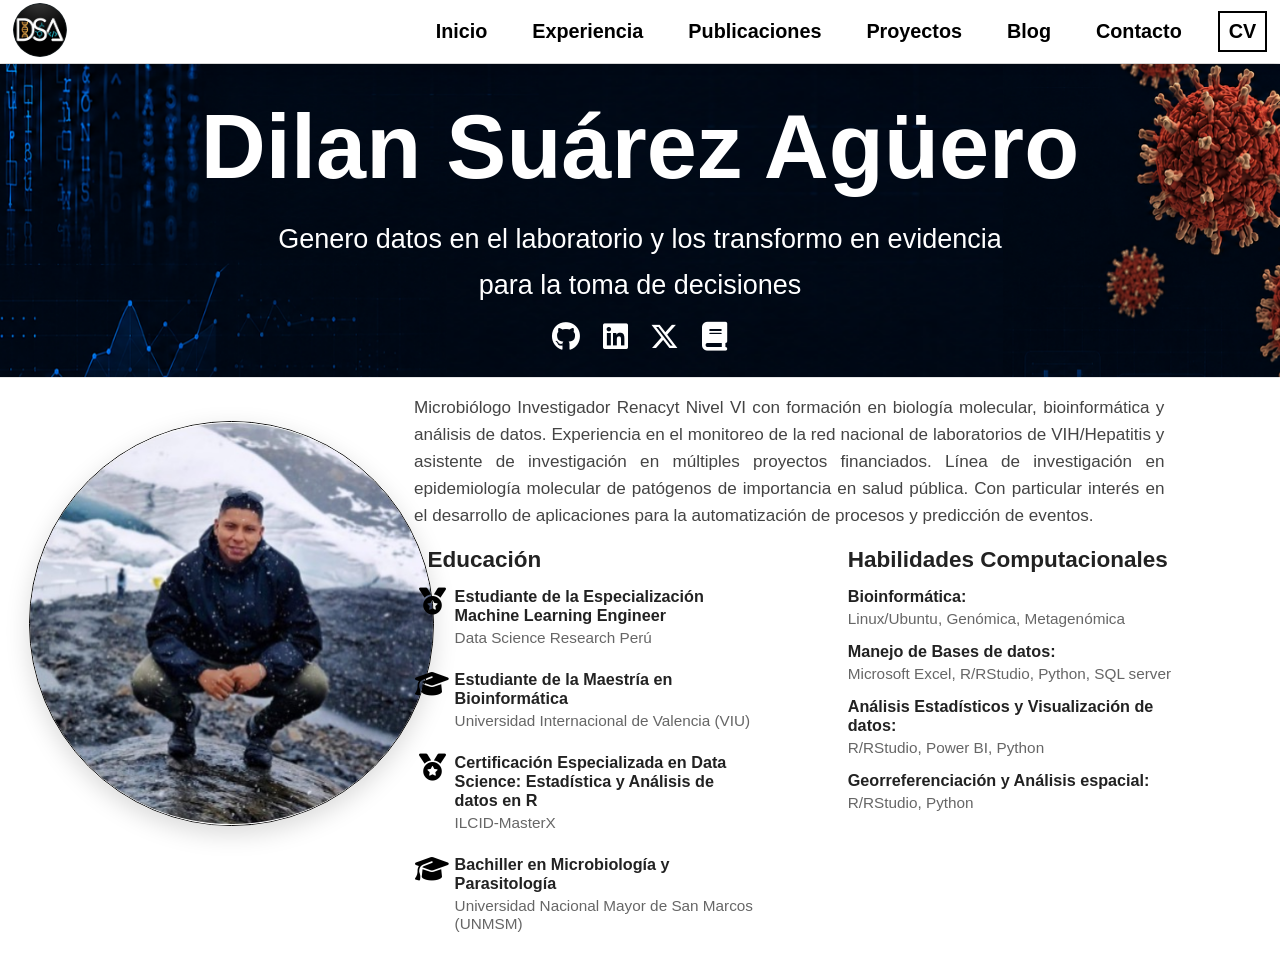
<file: index.html>
<!DOCTYPE html>
<html lang="es">
  
<!-- Head -->
<head>
  <meta charset="UTF-8">
  <title>Dilan Suárez Agüero</title>
  <link rel="icon" type="image/png" href="Favicon3Mod_Logo_DilanSuarez.png">
  <link rel="shortcut icon" href="Favicon3_Logo_DilanSuarez.png">
  <link rel="stylesheet" href="css/styles_index.css"> <!-- 🔗 Conexión al CSS -->
  <link rel="stylesheet" href="https://cdnjs.cloudflare.com/ajax/libs/font-awesome/6.5.1/css/all.min.css">
</head>
  
<!-- Body -->
<header class="navbar">
        <div class="logo-container">
            <img src="Favicon3Mod_Logo_DilanSuarez.png" alt="Logo" class="logo">
        </div>
        <nav>
            <ul class="nav-links">
                <li><a href="index.html">Inicio</a></li>
                <li><a href="experiencia.html">Experiencia</a></li>
                <li><a href="publicaciones.html">Publicaciones</a></li>
                <li> <a href="proyectos.html">Proyectos</a></li>
                <li><a href="blog.html">Blog</a></li>
                <li><a href="contacto.html">Contacto</a></li>
            </ul>
        </nav>
        <a href="#" class="cv-btn">CV</a>
    </header>
  
<!-- ================= HERO ================= -->
    <section class="hero">
        <!-- Overlay -->
        <div class="overlay"></div>
        <!-- CONTENIDO -->
        <div class="hero-content">
            <h1>Dilan Suárez Agüero</h1>
            <p>
                Genero datos en el laboratorio y los transformo
                en evidencia para la toma de decisiones
            </p>
            <!-- ICONOS -->
            <div class="social-icons">
                <a href="https://github.com/DilanSA">
                    <i class="fab fa-github"></i>
                </a>
                <a href="https://www.linkedin.com/in/dilansuarezaguero/">
                    <i class="fab fa-linkedin"></i>
                </a>
                <a href="https://x.com/dilansa01">
                    <i class="fab fa-x-twitter"></i>
                </a>
                <a href="https://ctivitae.concytec.gob.pe/appDirectorioCTI/VerDatosInvestigador.do?id_investigador=57222">
                    <i class="fas fa-book"></i>
                </a>
            </div>
        </div>
    </section>
<!-- ================= ABOUT ================= -->

    <section class="about-section">
        <div class="about-container">
            <!-- FOTO -->
            <div class="profile-column">
                <img src="img/foto_perfil.jpg"
                    alt="Foto Perfil"
                    class="profile-img">
            </div>
            <!-- INFORMACION -->
            <div class="info-column">
                <p class="description">
                    Microbiólogo Investigador Renacyt Nivel VI con formación en biología molecular, bioinformática y análisis de datos. 
                    Experiencia en el monitoreo de la red nacional de laboratorios de VIH/Hepatitis y asistente de investigación en múltiples proyectos financiados. 
                    Línea de investigación en epidemiología molecular de patógenos de importancia en salud pública. 
                    Con particular interés en el desarrollo de aplicaciones para la automatización de procesos y predicción de eventos.
                </p>
                <div class="info-grid">

    <!-- EDUCACION -->

    <div>
        <h2>Educación</h2>
        <div class="edu-item">
            <div class="edu-icon">
                <i class="fas fa-medal"></i>
            </div>
            <div class="item">
                <h3>Estudiante de la Especialización Machine Learning Engineer</h3>
                <span>Data Science Research Perú</span>
            </div>
        </div>
        <div class="edu-item">
            <div class="edu-icon">
                <i class="fas fa-graduation-cap"></i>
            </div>
            <div class="item">
                <h3>Estudiante de la Maestría en Bioinformática</h3>
                <span>Universidad Internacional de Valencia (VIU)</span>
            </div>
        </div>
        <div class="edu-item">
            <div class="edu-icon">
                <i class="fas fa-medal"></i>
            </div>
            <div class="item">
                <h3>Certificación Especializada en Data Science: Estadística y Análisis de datos en R</h3>
                <span>ILCID-MasterX</span>
            </div>
        </div>
        <div class="edu-item">
            <div class="edu-icon">
                <i class="fas fa-graduation-cap"></i>
            </div>
            <div class="item">
                <h3>Bachiller en Microbiología y Parasitología</h3>
                <span>Universidad Nacional Mayor de San Marcos (UNMSM)</span>
            </div>
        </div>
    </div>
    <!-- SKILLS -->
    <div>
        <h2>Habilidades Computacionales</h2>
        <div class="skills">

            <h3>Bioinformática:</h3>
            <span>Linux/Ubuntu, Genómica, Metagenómica</span>
        </div>
        <div class="skills">
            <h3>Manejo de Bases de datos:</h3>
            <span>Microsoft Excel, R/RStudio, Python, SQL server</span>
        </div>
        <div class="skills">
            <h3>Análisis Estadísticos y Visualización de datos:</h3>
            <span>R/RStudio, Power BI, Python</span>
        </div>
        <div class="skills">
            <h3>Georreferenciación y Análisis espacial:</h3>
            <span>R/RStudio, Python</span>
        </div>
    </div>
</div>
            </div>
        </div>
    </section>
</body>
</html>
</file>
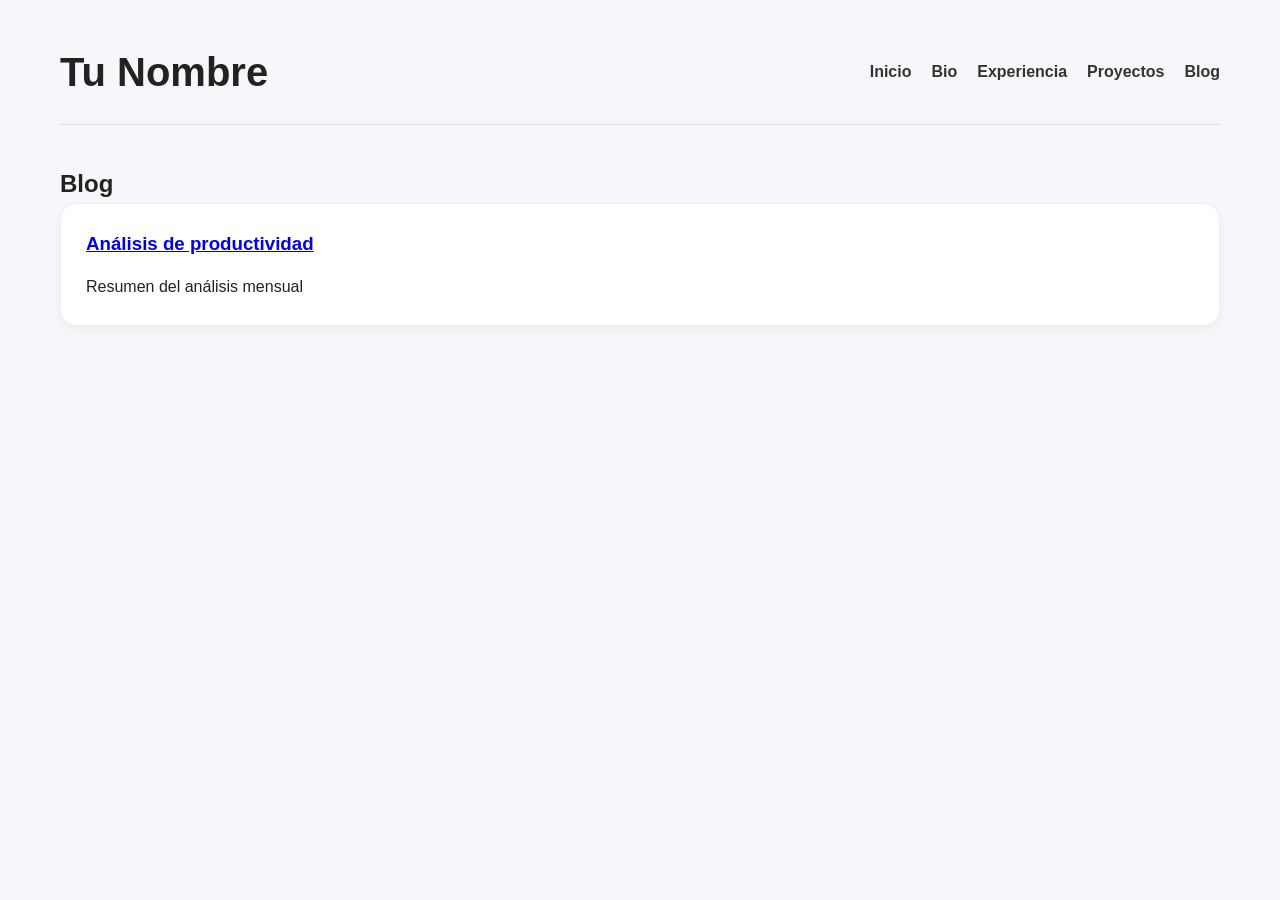
<file: blog.html>
<!DOCTYPE html>
<html lang="es">
<head>
  <meta charset="UTF-8">
  <title>Blog</title>
  <link rel="icon" type="image/png" href="Favicon3_Logo_DilanSuarez.png">
  <link rel="shortcut icon" href="Favicon3_Logo_DilanSuarez.png">

  <!-- 🔗 Conexión al CSS -->
  <link rel="stylesheet" href="css/styles.css">

</head>
<header>
  <h1>Tu Nombre</h1>
  <nav>
    <a href="index.html">Inicio</a>
    <a href="bio.html">Bio</a>
    <a href="experiencia.html">Experiencia</a>
    <a href="proyectos.html">Proyectos</a>
    <a href="blog.html">Blog</a>
  </nav>
</header>

<main>
  <h2>Blog</h2>

  <div class="card">
    <h3><a href="posts/post1.html">Análisis de productividad</a></h3>
    <p>Resumen del análisis mensual</p>
  </div>
</main>
</file>
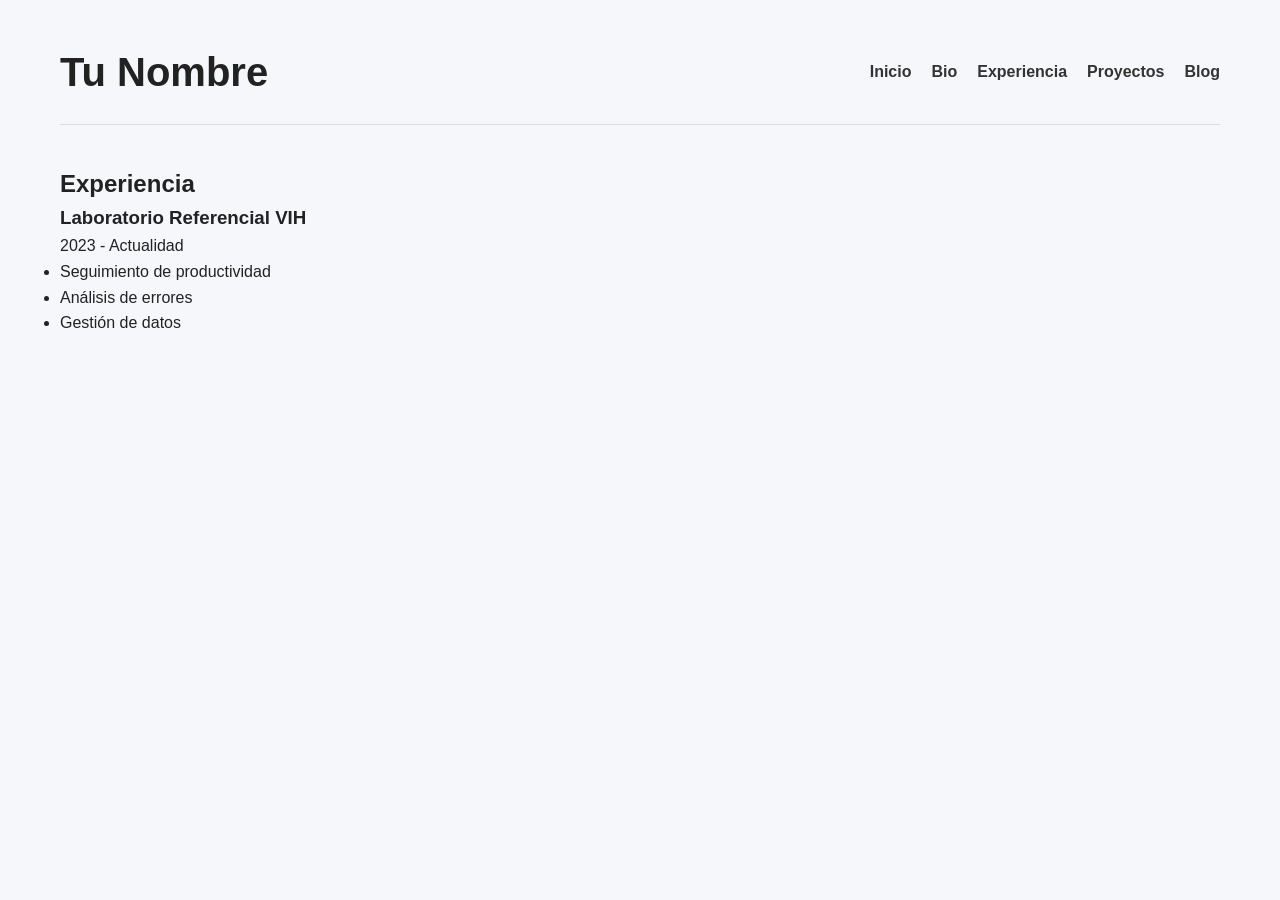
<file: experiencia.html>
<!DOCTYPE html>
<html lang="es">
<head>
  <meta charset="UTF-8">
  <title>Experiencia</title>
  <link rel="icon" type="image/png" href="Favicon3_Logo_DilanSuarez.png">
  <link rel="shortcut icon" href="Favicon3_Logo_DilanSuarez.png">

  <!-- 🔗 Conexión al CSS -->
  <link rel="stylesheet" href="css/styles.css">

</head>

<header>
  <h1>Tu Nombre</h1>
  <nav>
    <a href="index.html">Inicio</a>
    <a href="bio.html">Bio</a>
    <a href="experiencia.html">Experiencia</a>
    <a href="proyectos.html">Proyectos</a>
    <a href="blog.html">Blog</a>
  </nav>
</header>

<main>
  <h2>Experiencia</h2>

  <h3>Laboratorio Referencial VIH</h3>
  <p>2023 - Actualidad</p>
  <ul>
    <li>Seguimiento de productividad</li>
    <li>Análisis de errores</li>
    <li>Gestión de datos</li>
  </ul>
</main>
</file>
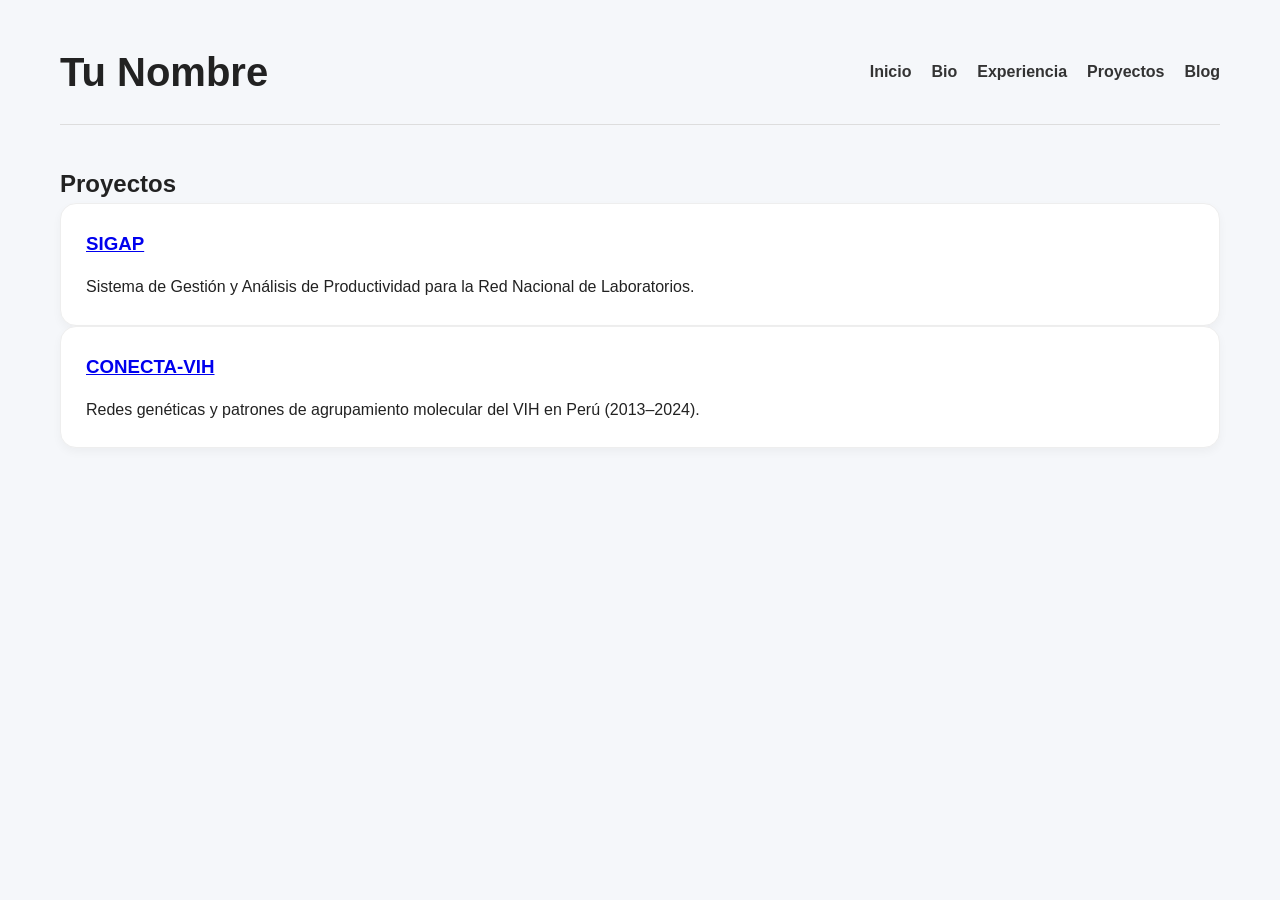
<file: proyectos.html>
<!DOCTYPE html>
<html lang="es">
<head>
  <meta charset="UTF-8">
  <title>Proyectos</title>
  <link rel="icon" type="image/png" href="Favicon3_Logo_DilanSuarez.png">
  <link rel="shortcut icon" href="Favicon3_Logo_DilanSuarez.png">

  <!-- 🔗 Conexión al CSS -->
  <link rel="stylesheet" href="css/styles.css">

</head>
<header>
  <h1>Tu Nombre</h1>
  <nav>
    <a href="index.html">Inicio</a>
    <a href="bio.html">Bio</a>
    <a href="experiencia.html">Experiencia</a>
    <a href="proyectos.html">Proyectos</a>
    <a href="blog.html">Blog</a>
  </nav>
</header>

<main>
  <h2>Proyectos</h2>

  <div class="card">
  <h3>
    <a href="proyectos/LRNVTS-RNLCV.html">
      SIGAP
    </a>
  </h3>

  <p>
    Sistema de Gestión y Análisis de Productividad para la Red Nacional de Laboratorios.
  </p>
</div>

<div class="card">
  <h3>
    <a href="proyectos/CONECTA-VIH.html">
      CONECTA-VIH
    </a>
  </h3>

  <p>
    Redes genéticas y patrones de agrupamiento molecular del VIH en Perú (2013–2024).
  </p>
</div>
</main>
</file>
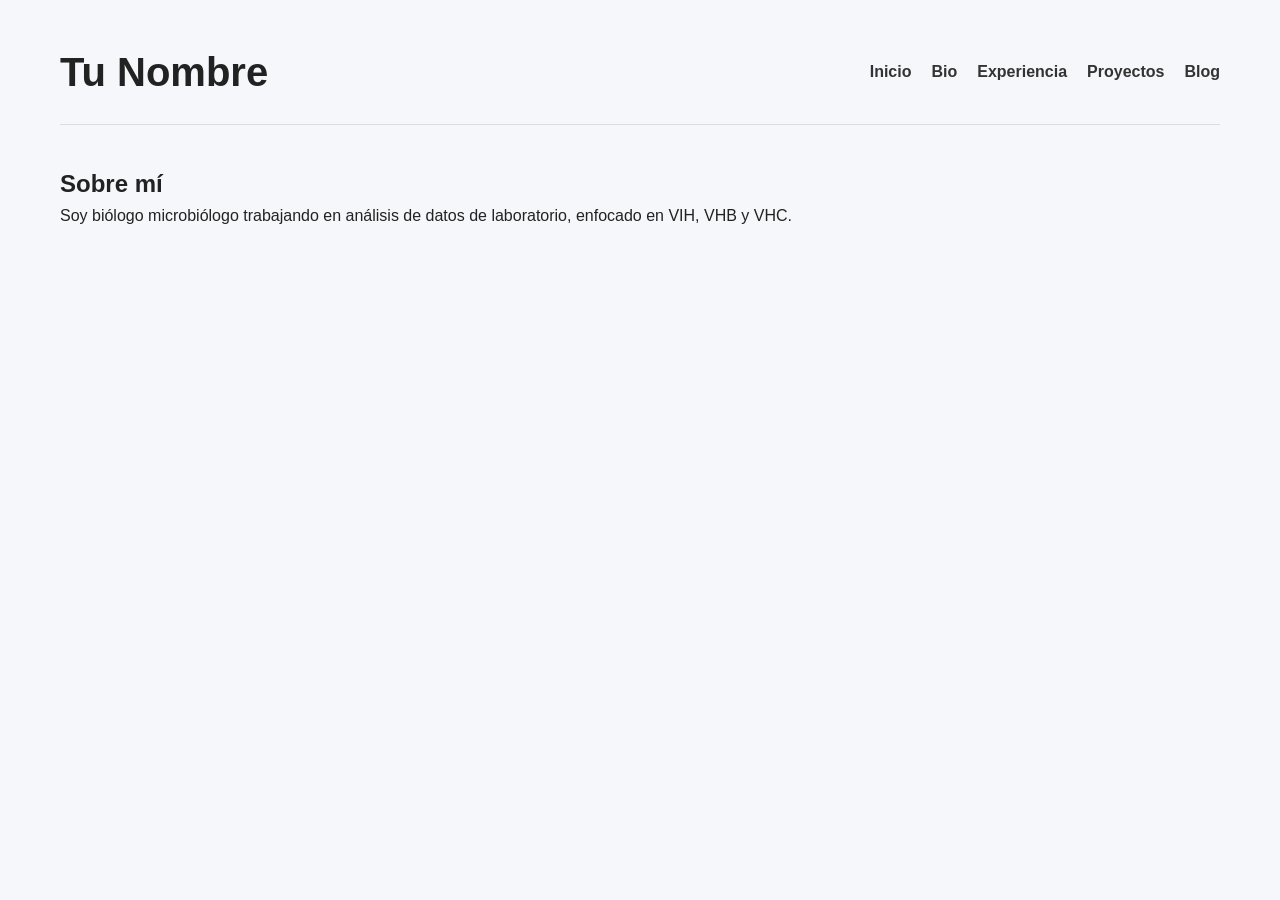
<file: publicaciones.html>
<!DOCTYPE html>
<html lang="es">
<head>
  <meta charset="UTF-8">
  <title>Bio</title>
  <link rel="icon" type="image/png" href="Favicon3_Logo_DilanSuarez.png">
  <link rel="shortcut icon" href="Favicon3_Logo_DilanSuarez.png">

  <!-- 🔗 Conexión al CSS -->
  <link rel="stylesheet" href="css/styles.css">

</head>
<header>
  <h1>Tu Nombre</h1>
  <nav>
    <a href="index.html">Inicio</a>
    <a href="bio.html">Bio</a>
    <a href="experiencia.html">Experiencia</a>
    <a href="proyectos.html">Proyectos</a>
    <a href="blog.html">Blog</a>
  </nav>
</header>

<main>
  <h2>Sobre mí</h2>
  <p>
    Soy biólogo microbiólogo trabajando en análisis de datos de laboratorio,
    enfocado en VIH, VHB y VHC.
  </p>
</main>
</file>
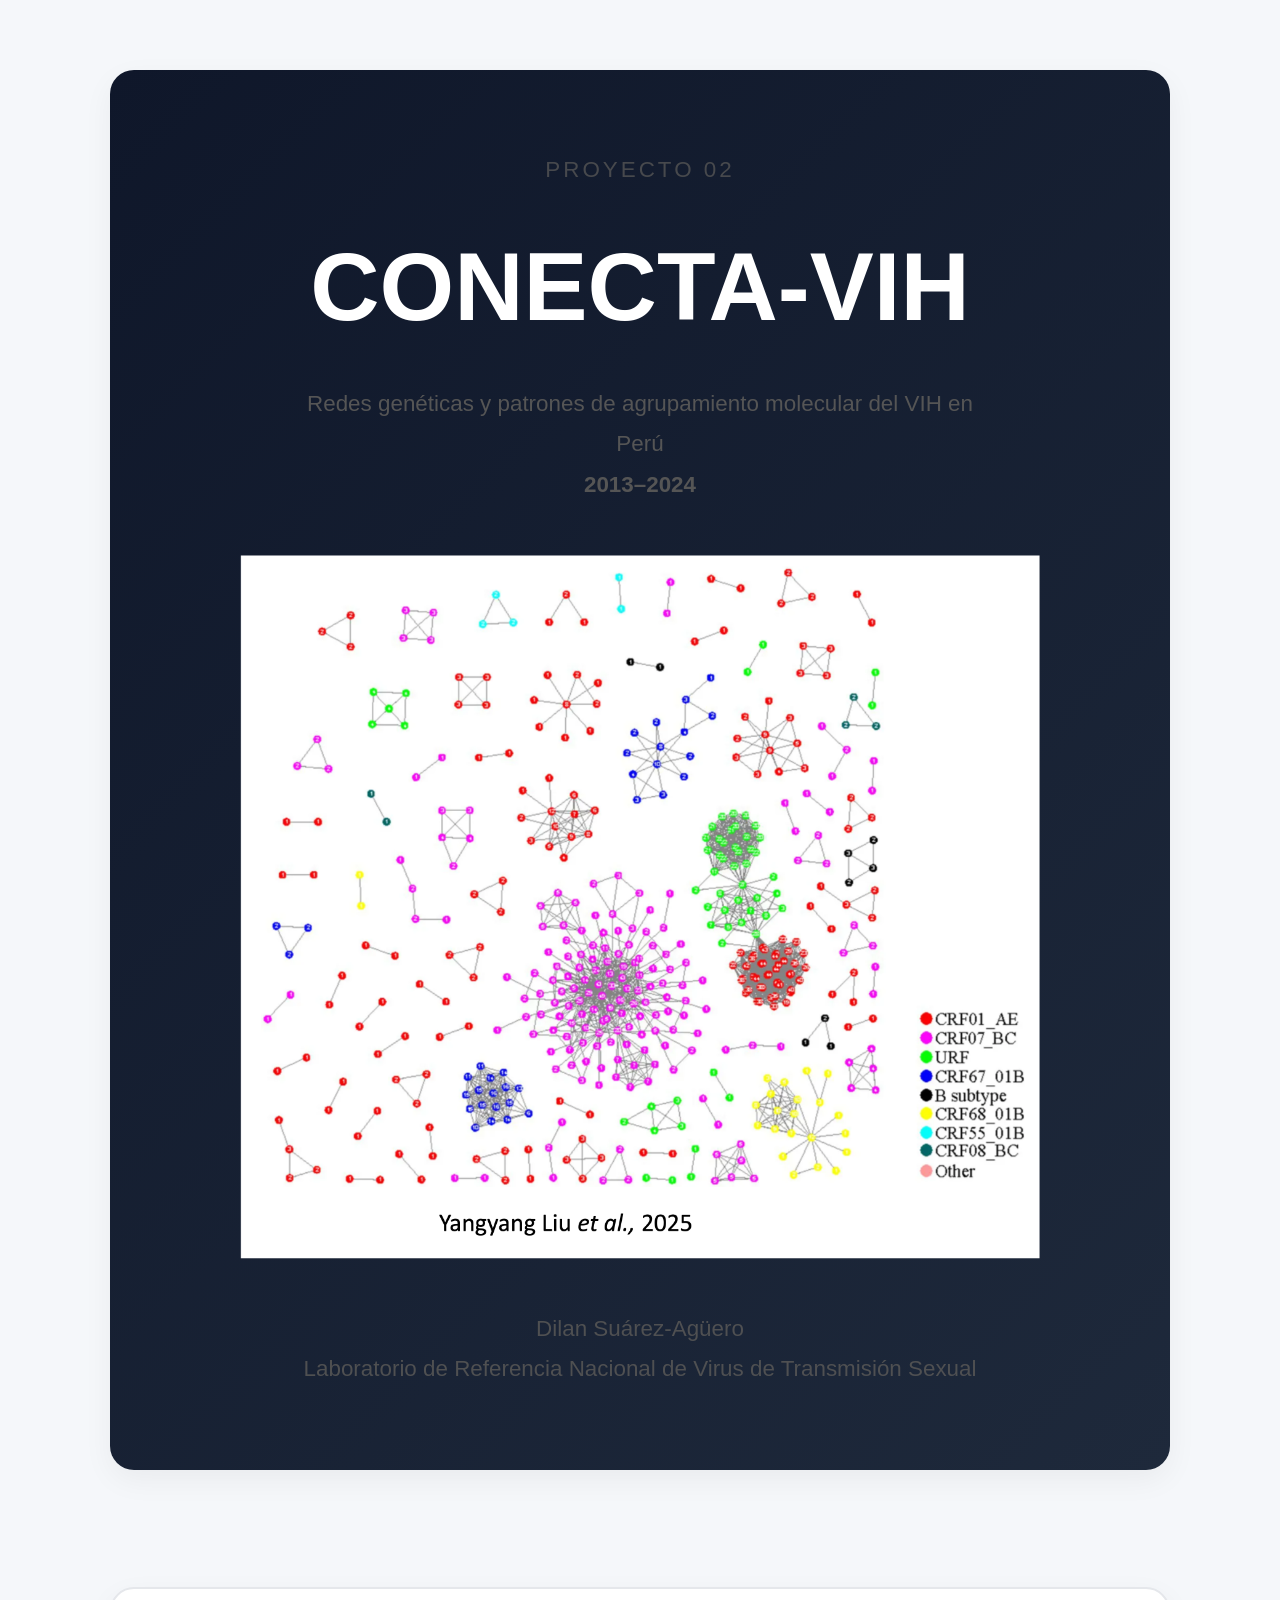
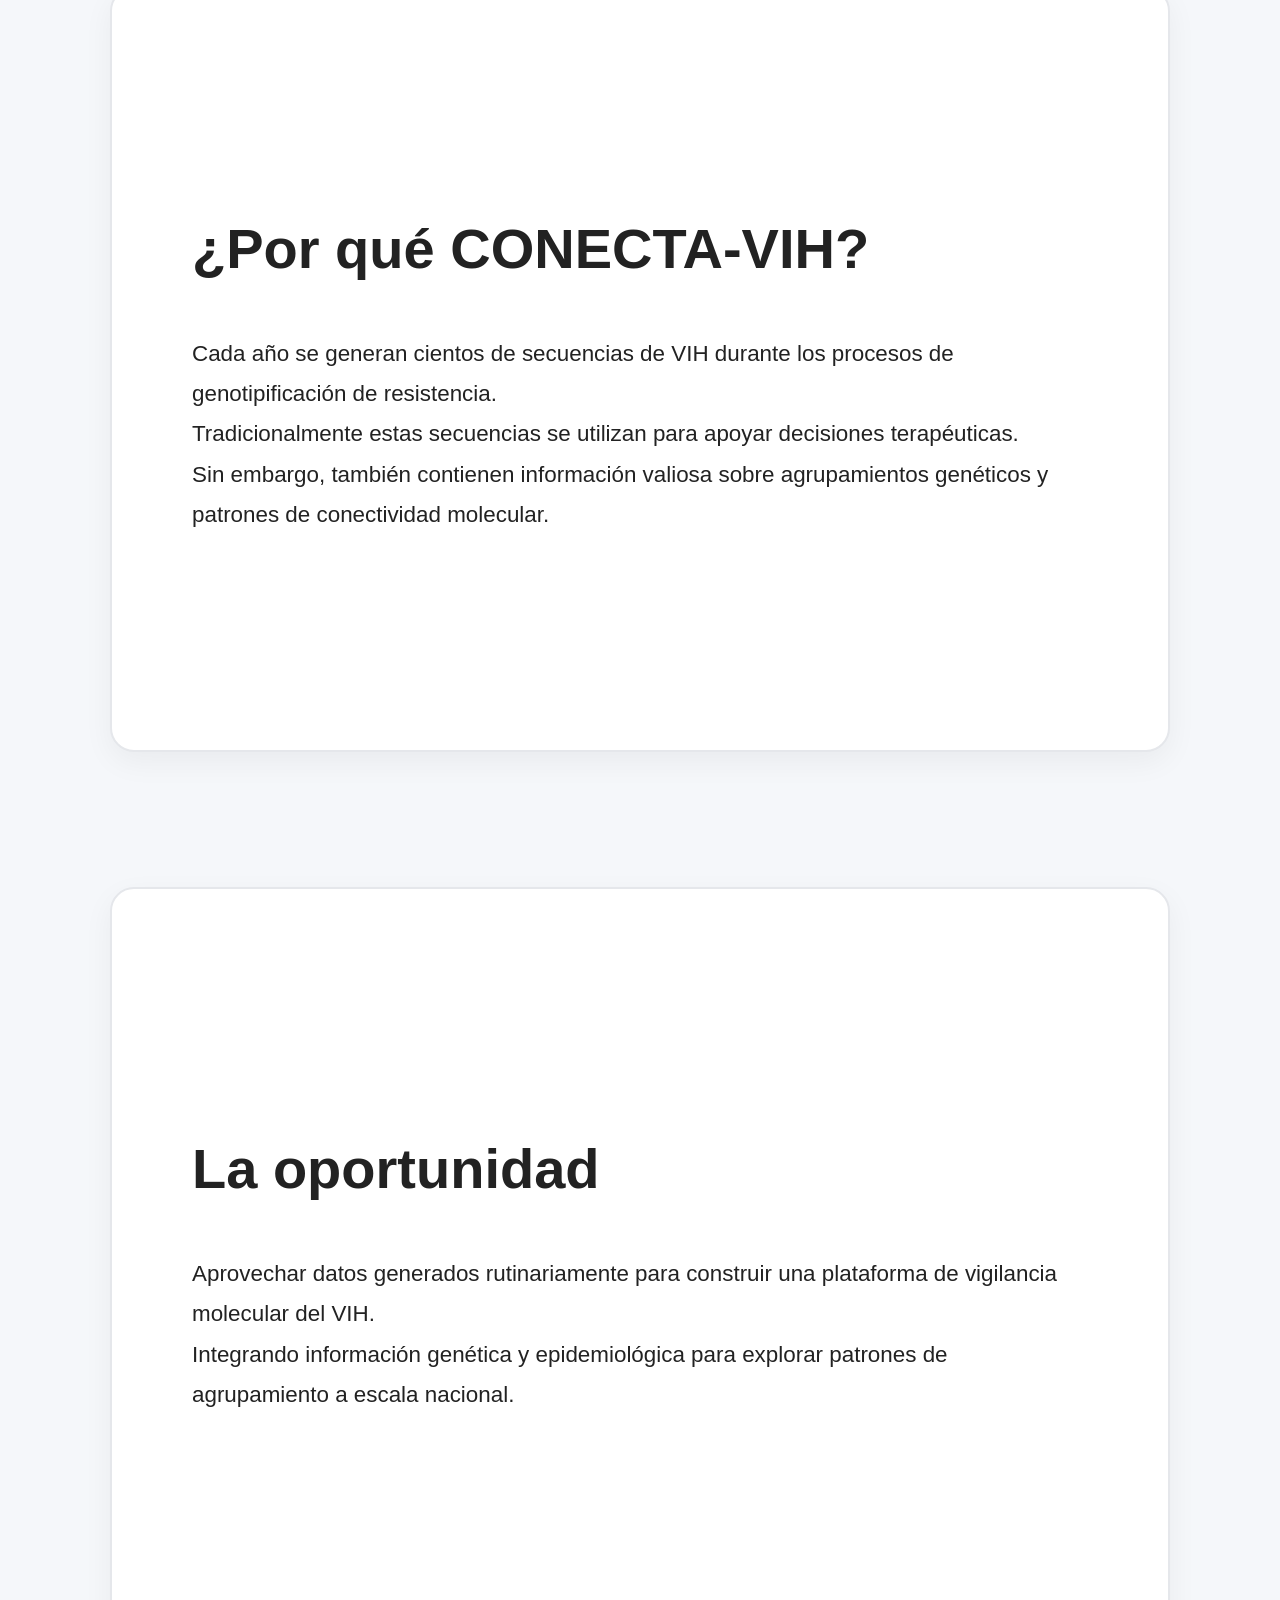
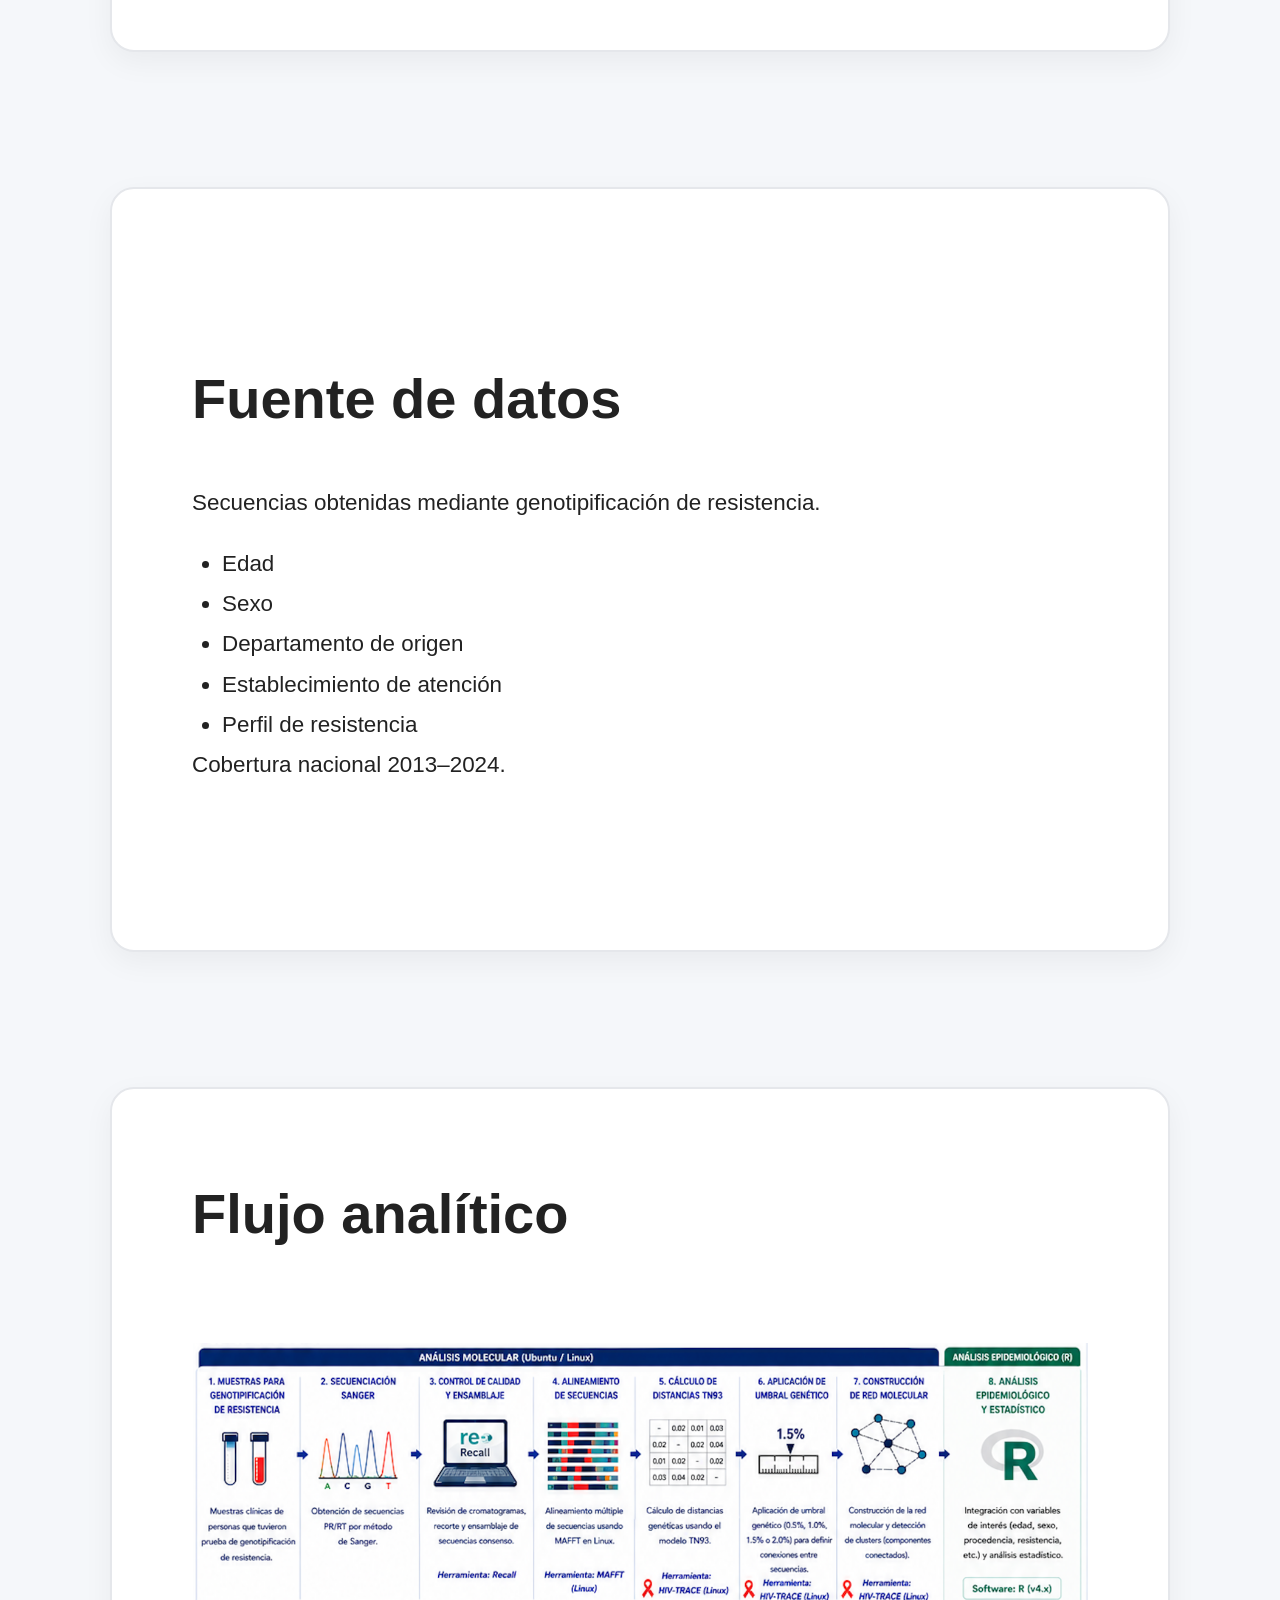
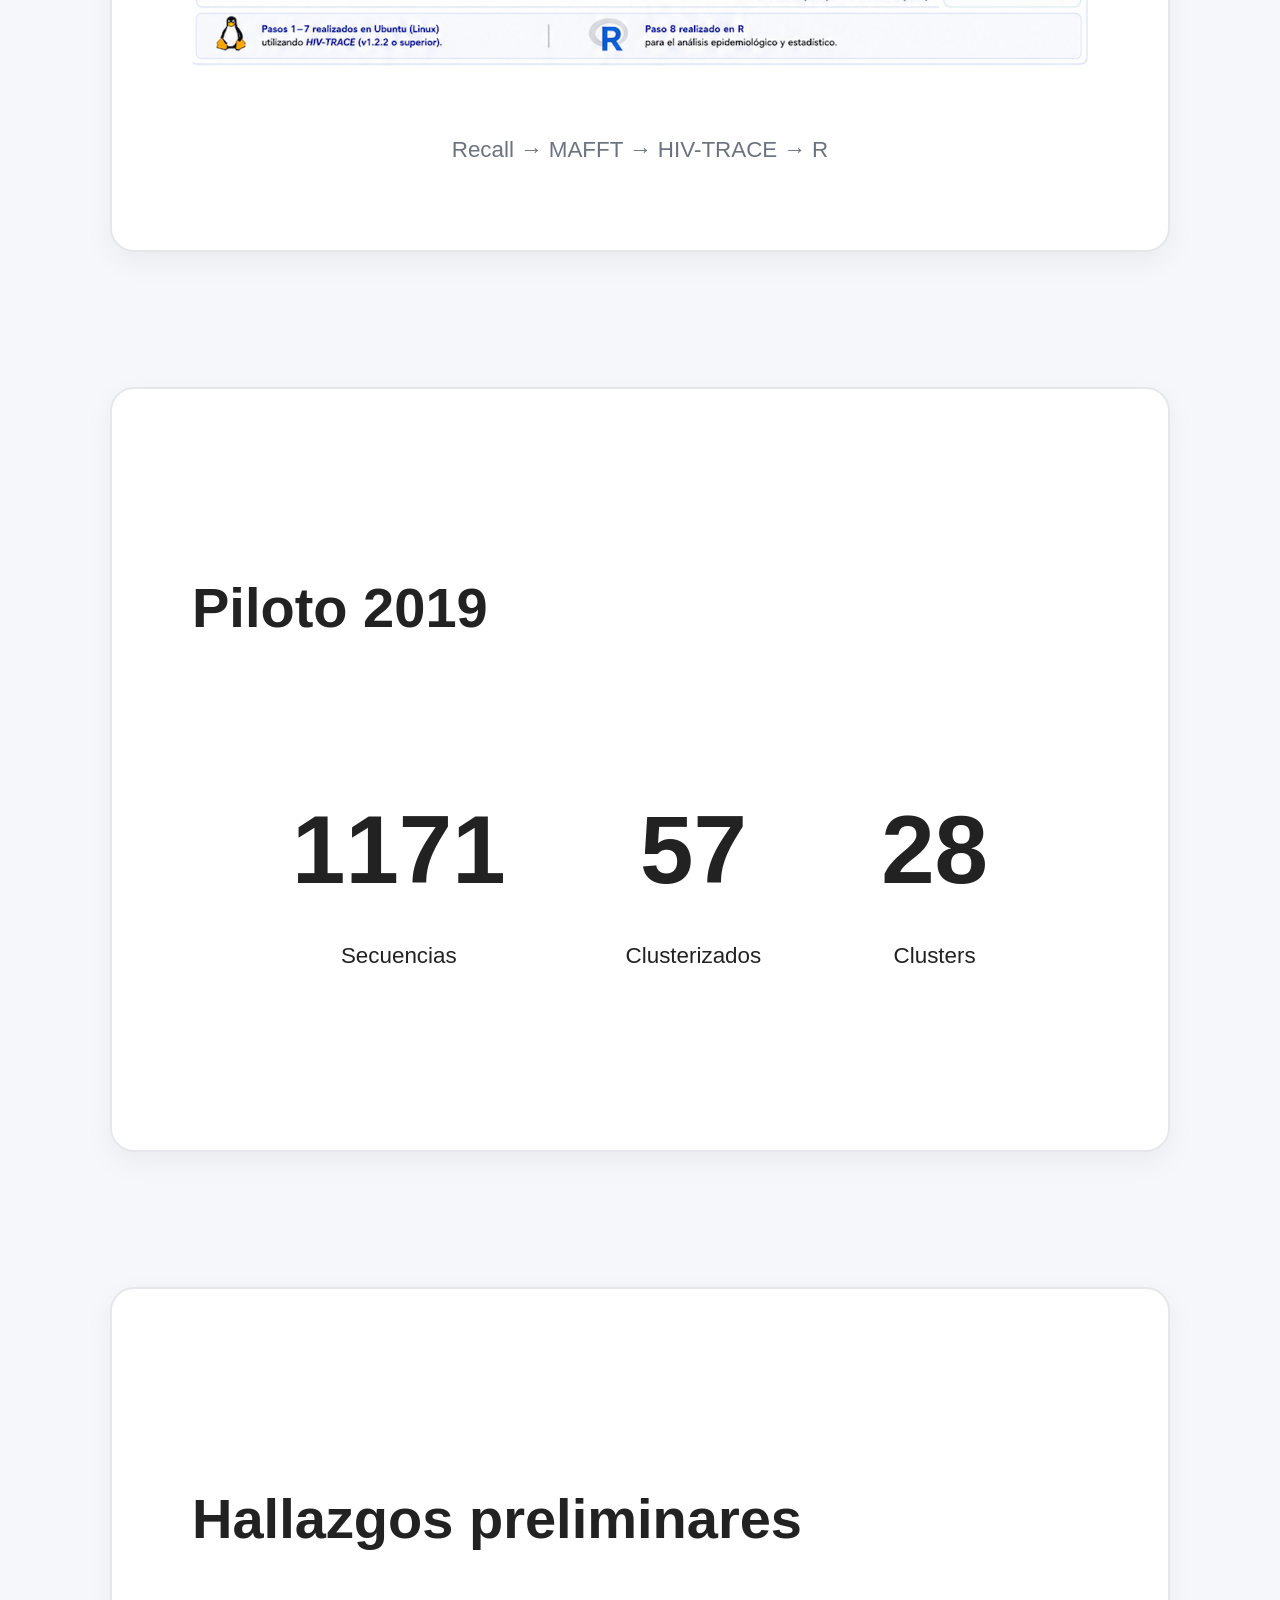
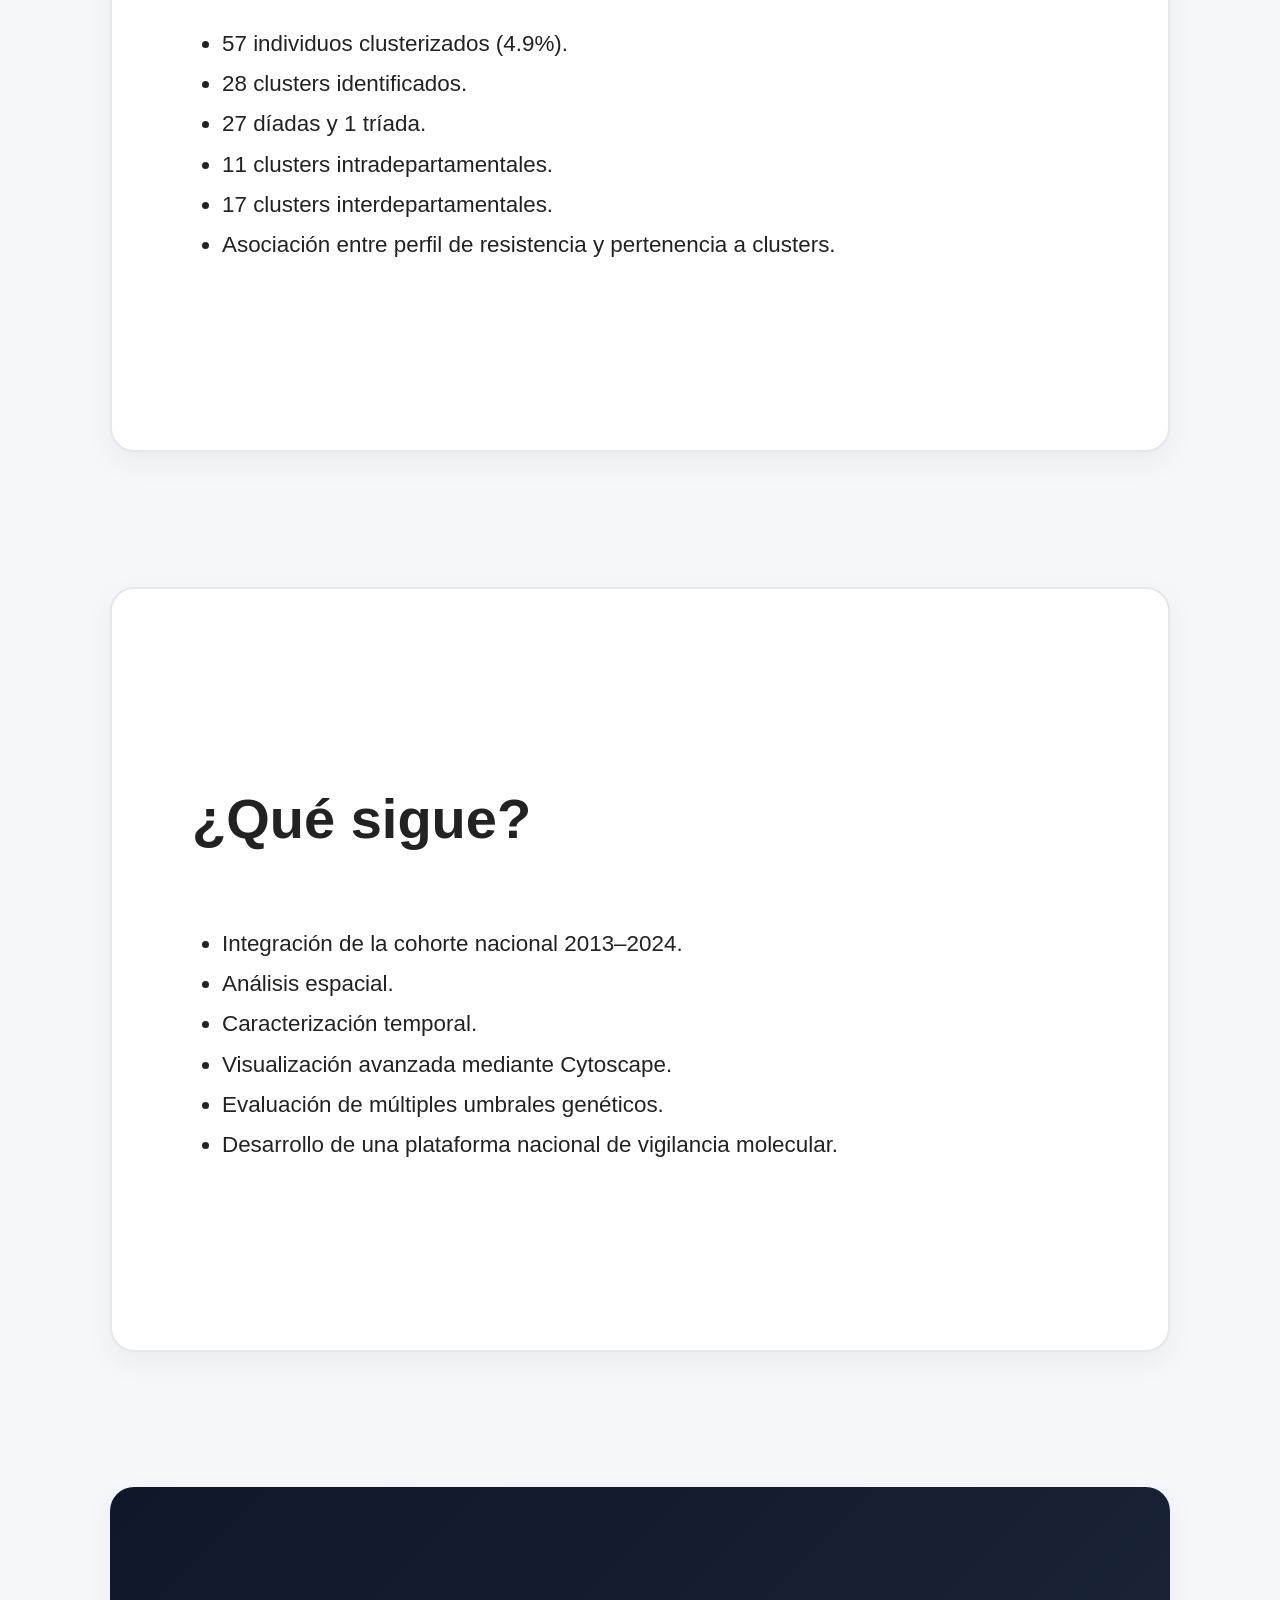
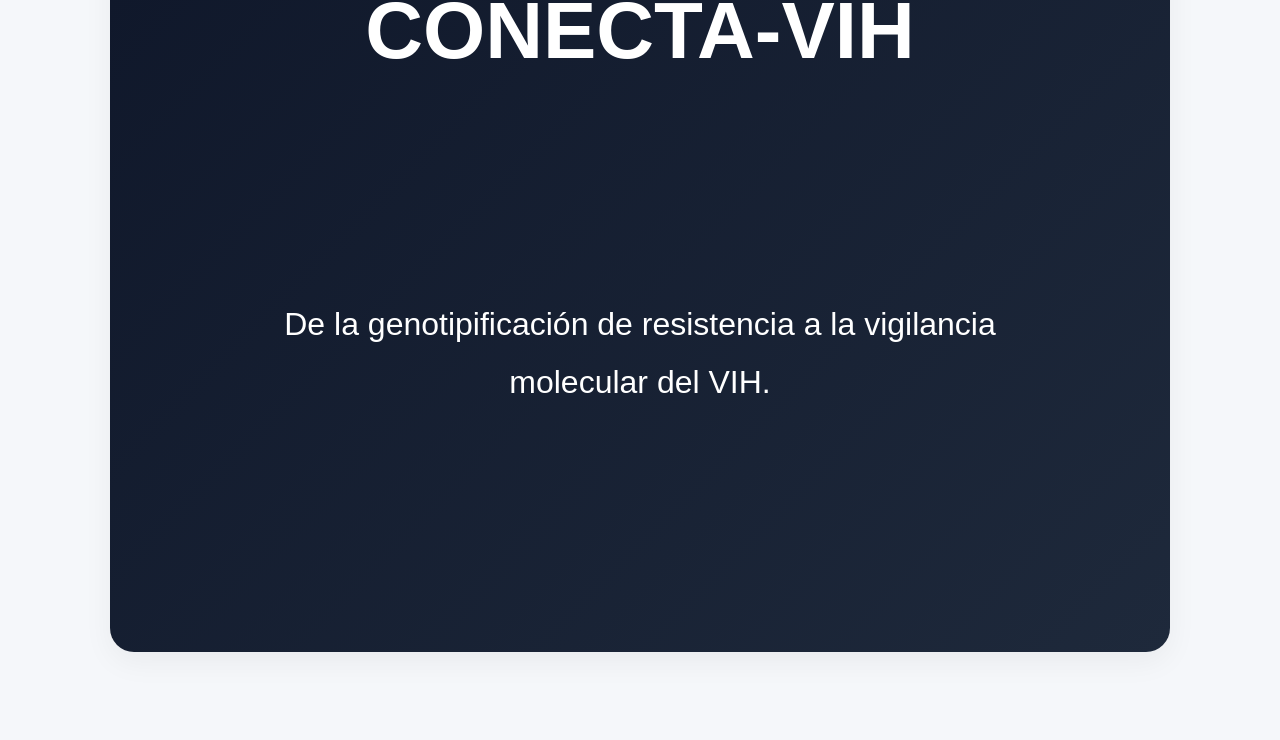
<file: proyectos/CONECTA-VIH.html>
<!DOCTYPE html>
<html lang="es">

<head>

<meta charset="UTF-8">
<meta name="viewport" content="width=device-width, initial-scale=1.0">

<title>CONECTA-VIH</title>

<link rel="stylesheet" href="../css/styles.css">
<link rel="stylesheet" href="../css/conecta-vih.css">

</head>

<body>

<!-- PORTADA -->

<section class="slide hero">

    <div class="slide-inner hero-inner">

        <p class="hero-tag">
            Proyecto 02
        </p>

        <h1>
            CONECTA-VIH
        </h1>

        <p class="hero-subtitle">
            Redes genéticas y patrones de agrupamiento molecular del VIH en Perú
        </p>

        <p class="hero-years">
            2013–2024
        </p>

        <img
            src="/img/conecta_vih_red.png"
            alt="Red molecular VIH"
            class="hero-image">

        <p class="hero-author">
            Dilan Suárez-Agüero<br>
            Laboratorio de Referencia Nacional de Virus de Transmisión Sexual
        </p>

    </div>

</section>

<!-- CONTEXTO -->

<section class="slide">

    <div class="slide-inner">

        <h2>¿Por qué CONECTA-VIH?</h2>

        <p>
            Cada año se generan cientos de secuencias de VIH durante los procesos de genotipificación de resistencia.
        </p>

        <p>
            Tradicionalmente estas secuencias se utilizan para apoyar decisiones terapéuticas.
        </p>

        <p>
            Sin embargo, también contienen información valiosa sobre agrupamientos genéticos y patrones de conectividad molecular.
        </p>

    </div>

</section>

<!-- OPORTUNIDAD -->

<section class="slide">

    <div class="slide-inner">

        <h2>La oportunidad</h2>

        <p>
            Aprovechar datos generados rutinariamente para construir una plataforma de vigilancia molecular del VIH.
        </p>

        <p>
            Integrando información genética y epidemiológica para explorar patrones de agrupamiento a escala nacional.
        </p>

    </div>

</section>

<!-- DATOS -->

<section class="slide">

    <div class="slide-inner">

        <h2>Fuente de datos</h2>

        <p>
            Secuencias obtenidas mediante genotipificación de resistencia.
        </p>

        <ul>

            <li>Edad</li>
            <li>Sexo</li>
            <li>Departamento de origen</li>
            <li>Establecimiento de atención</li>
            <li>Perfil de resistencia</li>

        </ul>

        <p>
            Cobertura nacional 2013–2024.
        </p>

    </div>

</section>

<!-- FLUJO -->

<section class="slide">

    <div class="slide-inner">

        <h2>Flujo analítico</h2>

        <img
            src="/img/conecta_vih_flujo.png"
            alt="Flujo analítico"
            class="flow-image">

        <p class="caption">
            Recall → MAFFT → HIV-TRACE → R
        </p>

    </div>

</section>

<!-- PILOTO -->

<section class="slide">

    <div class="slide-inner">

        <h2>Piloto 2019</h2>

        <div class="metrics">

            <div class="metric">
                <span>1171</span>
                <p>Secuencias</p>
            </div>

            <div class="metric">
                <span>57</span>
                <p>Clusterizados</p>
            </div>

            <div class="metric">
                <span>28</span>
                <p>Clusters</p>
            </div>

        </div>

    </div>

</section>

<!-- HALLAZGOS -->

<section class="slide">

    <div class="slide-inner">

        <h2>Hallazgos preliminares</h2>

        <ul>

            <li>57 individuos clusterizados (4.9%).</li>

            <li>28 clusters identificados.</li>

            <li>27 díadas y 1 tríada.</li>

            <li>11 clusters intradepartamentales.</li>

            <li>17 clusters interdepartamentales.</li>

            <li>Asociación entre perfil de resistencia y pertenencia a clusters.</li>

        </ul>

    </div>

</section>

<!-- FUTURO -->

<section class="slide">

    <div class="slide-inner">

        <h2>¿Qué sigue?</h2>

        <ul>

            <li>Integración de la cohorte nacional 2013–2024.</li>

            <li>Análisis espacial.</li>

            <li>Caracterización temporal.</li>

            <li>Visualización avanzada mediante Cytoscape.</li>

            <li>Evaluación de múltiples umbrales genéticos.</li>

            <li>Desarrollo de una plataforma nacional de vigilancia molecular.</li>

        </ul>

    </div>

</section>

<!-- CIERRE -->

<section class="slide final-slide">

    <div class="slide-inner final-inner">

        <h2>CONECTA-VIH</h2>

        <p>
            De la genotipificación de resistencia a la vigilancia molecular del VIH.
        </p>

    </div>

</section>

</body>
</html>
</file>
<file: css/styles_index.css>
/* =========================
   RESET
========================= */

*{
    margin:0;
    padding:0;
    box-sizing:border-box;
}

html{
    scroll-behavior:smooth;
}

body{
    font-family: Arial, Helvetica, sans-serif;
    background:#f4f4f4;
    color:#222;
}


/* =========================
   NAVBAR
========================= */

.navbar{

    width:100%;
    height:7vh;
    position:fixed;
    top:0;
    left:0;
    z-index:1000;
    display:flex;
    align-items:center;
    justify-content:space-between;
    padding:0 1%;
    background:WHITE;
    box-shadow:0 2px 10px rgba(0,0,0,0.2);
}

/* LOGO */

.logo{
    width: 6vh;
    height: 6vh;
    object-fit:cover;
    border-radius:50%;
}


/* MENU */
nav{
    margin-left:auto;
}

.nav-links{
    display:flex;
    align-items:center;
    list-style:none;
    gap: 5vh;
    margin-right: 4vh;
}

.nav-links a{
    text-decoration:none;
    color:black;
    font-weight:600;
    font-size: 2.2vh;
    transition:0.3s;
}

.nav-links a:hover{
    color:orange;
    opacity:0.9;
}


/* BOTON CV */
.cv-btn{
    border: 0.3vh solid black;
    padding: 0.75vh 1vh;
    text-decoration:none;
    color:black;
    font-size: 2.2vh;
    font-weight:600;
    transition:0.3s;
}

.cv-btn:hover{
    background:orange;
    color:black;
}


/* =========================
   HERO
========================= */

.hero{

    width:100%;
    height: 35vh;
    margin-top: 7vh;
    background-image:url("../img/hero.png");
    background-size:cover;
    background-position:center;
    background-repeat:no-repeat;
    position:relative;
    display:flex;
    justify-content:center;
    align-items:center;
    overflow:hidden;
}

/* CONTENIDO */

.hero-content{
    position:relative;
    z-index:2;
    width:100%;
    max-width:100%;
    text-align:center;
    color:white;
    padding: 0;
}


/* TITULO */

.hero-content h1{
    font-size: 10vh;
    font-weight:800;
    margin-top: 0;
    margin-bottom: 2vh;
    letter-spacing: 0.01vh;
}

/* SUBTITULO */

.hero-content p{
    font-size: 3vh;
    line-height:1.7;
    max-width: 60%;
    margin:auto;
    margin-bottom: 2vh;
}

/* =========================
   ICONOS
========================= */

.social-icons{
    display:flex;
    justify-content:center;
    gap: 3.5vh;
}

.social-icons a{
    width: 2vh;
    height: 2vh;
    border-radius:0%;
    display:flex;
    align-items:center;
    justify-content:center;
    color: white;
    font-size: 3.2vh;
    text-decoration:none;
    transition:0.3s;
}

.social-icons a:hover{

    transform:translateY(-1.5vh);
    background:black;
    color:orange;
}


/* =========================
   ABOUT SECTION
========================= */

.about-section{
    width:100%;
    padding: 0.8vh;
    background:white;
}

/* CONTENEDOR */
.about-container{
    max-width:85%;
    margin:auto;
    display:grid;
    grid-template-columns:24% 1fr;
    gap:5%;
}

/* FOTO */
.profile-column{
    display:flex;
    justify-content:center;
}

/* IMAGEN PERFIL */
.profile-img{
    width:45vh;
    height:45vh;
    border-radius:50%;
    object-fit:cover;
    margin-top: 4vh;
    border:1.8px solid black;
    box-shadow:0 8px 25px rgba(0,0,0,0.15);
}

/* DESCRIPCION */

.description{
    font-size: 1.9vh;
    line-height: 3vh;
    margin-top:1vh;
    margin-right:1.5vh;
    color:#444;
    text-align: justify;
    margin-bottom: 2vh;
}

/* GRID */

.info-grid{
    display:grid;
    grid-template-columns:1fr 1fr;
    gap: 10vh;
    margin-left: 1.5vh;
    margin-bottom: 1vh;
}

/* TITULOS */

.info-grid h2{
    font-size: 2.5vh;
    margin-top: 0vh;
    margin-bottom: 1.5vh;
}

/* ITEMS */

.edu-item{
    display:flex;
    align-items:flex-start;
    gap:18px;
    margin-bottom:1vh;
}

.edu-icon{
    width: 1vh;
    height: 1vh;
    display:flex;
    align-items:center;
    justify-content:center;
    color:black;
    font-size: 3vh;
    margin-top: 1.2vh;
}

.item{
    margin-bottom: 1.5vh;
}

.item h3{
    margin-bottom: 0.5vh;
    font-size: 1.8vh;
}

.item span{
    color: #666;
    font-size: 1.7vh;
}


/* SKILLS */

.skills{
    margin-bottom: 1.5vh;
}

.skills h3{
    margin-bottom: 0.5vh;
    font-size: 1.8vh;
}

.skills span{
    color: #666;
    font-size: 1.7vh;
}



/* =========================
   RESPONSIVE
========================= */

@media(max-width:1000px){

    .hero-content h1{
        font-size: 10vh;
    }

    .hero-content p{
        font-size: 3vh;
    }

    .about-container{
        grid-template-columns:1fr;
    }

    .info-grid{
        grid-template-columns:1fr;
    }

    .profile-column{
        justify-content:center;
    }

}


@media(max-width:768px){

    .navbar{
        padding:0 20px;
    }

    .nav-links{
        display:none;
    }

    .hero{
        height:35vh;
    }

    .hero-content h1{
        font-size:10vh;
    }

    .hero-content p{
        font-size:3vh;
    }

    .social-icons a{

        width: 2vh;
        height: 2vh;

        font-size:3.2vh;
    }

    .about-section{

        padding:60px 25px;
    }

}
</file>
<file: css/styles.css>
*{
  margin:0;
  padding:0;
  box-sizing:border-box;
}

body{
  font-family: Arial, sans-serif;

  /* RESPONSIVE */
  width:100%;
  max-width:1200px;

  margin:auto;
  padding:20px;

  color:#222;
  background:#f5f7fa;

  line-height:1.6;
}

/* =========================
   HEADER
========================= */

header{
  border-bottom:1px solid #ddd;

  margin-bottom:40px;
  padding:20px 0;

  display:flex;
  justify-content:space-between;
  align-items:center;

  flex-wrap:wrap;
}

header h1{
  font-size:clamp(24px,4vw,40px);
}

/* =========================
   NAVBAR
========================= */

nav{
  display:flex;
  gap:20px;

  flex-wrap:wrap;
}

nav a{
  text-decoration:none;
  color:#333;

  font-weight:bold;

  transition:0.3s;
}

nav a:hover{
  color:#2563eb;
}

/* =========================
   HERO SECTION
========================= */

.hero{
  padding:80px 0;
  text-align:center;
}

.hero h2{
  font-size:clamp(40px,8vw,90px);
  margin-bottom:20px;

  line-height:0.95;
}

.hero p{
  font-size:clamp(16px,2vw,22px);
  color:#555;

  max-width:700px;
  margin:auto;
}

/* =========================
   CARDS
========================= */

.cards{
  display:grid;

  grid-template-columns:
  repeat(auto-fit, minmax(250px,1fr));

  gap:25px;

  margin-top:50px;
}

.card{
  background:white;

  border:1px solid #eee;

  padding:25px;

  border-radius:16px;

  transition:0.3s;

  box-shadow:
  0 4px 10px rgba(0,0,0,0.04);
}

.card:hover{
  transform:translateY(-5px);

  background:#ffffff;

  box-shadow:
  0 10px 25px rgba(0,0,0,0.08);
}

.card h3{
  margin-bottom:15px;
}

/* =========================
   BUTTONS
========================= */

.btn{
  display:inline-block;

  margin-top:20px;

  background:#2563eb;
  color:white;

  padding:12px 22px;

  border-radius:10px;

  text-decoration:none;

  transition:0.3s;
}

.btn:hover{
  background:#1d4ed8;
}

/* =========================
   IMAGES
========================= */

img{
  max-width:100%;
  height:auto;
  display:block;
}

/* =========================
   MOBILE
========================= */

@media(max-width:768px){

  body{
    padding:15px;
  }

  header{
    flex-direction:column;
    gap:15px;
    text-align:center;
  }

  nav{
    justify-content:center;
  }

  .hero{
    padding:50px 0;
  }

}
</file>
<file: css/conecta-vih.css>
/* -------------------- */
/* CONFIGURACIÓN GLOBAL */
/* -------------------- */

.slide {

    min-height: 100vh;

    padding: 50px;

    display: flex;

    justify-content: center;

    align-items: center;

}

/* -------------------- */
/* MARCO DE DIAPOSITIVA */
/* -------------------- */

.slide-inner {

    width: 100%;

    max-width: 1400px;

    min-height: 85vh;

    background: white;

    border: 2px solid #e5e7eb;

    border-radius: 24px;

    padding: 80px;

    display: flex;

    flex-direction: column;

    justify-content: center;

    box-shadow: 0 10px 30px rgba(0,0,0,0.05);

}

/* -------------------- */
/* PORTADA */
/* -------------------- */

.hero-inner {

    background: linear-gradient(
        135deg,
        #0f172a,
        #1e293b
    );

    color: white;

    border: none;

    text-align: center;

}

.hero-tag {

    text-transform: uppercase;

    letter-spacing: 3px;

    opacity: .8;

}

.hero h1 {

    font-size: 6rem;

    margin: 20px 0;

}

.hero-subtitle {

    font-size: 2rem;

    max-width: 900px;

    margin: auto;

}

.hero-years {

    margin-top: 20px;

    font-size: 1.3rem;

    font-weight: 600;

}

.hero-image {

    max-width: 800px;

    width: 90%;

    margin: 50px auto;

}

.hero-author {

    opacity: .9;

}

/* -------------------- */
/* CONTENIDO */
/* -------------------- */

.slide-inner h2 {

    font-size: 3.5rem;

    margin-bottom: 40px;

}

.slide-inner p,
.slide-inner li {

    font-size: 1.4rem;

    line-height: 1.8;

}

.slide-inner ul {

    margin-top: 20px;

    padding-left: 30px;

}

/* -------------------- */
/* MÉTRICAS */
/* -------------------- */

.metrics {

    display: flex;

    justify-content: center;

    gap: 120px;

    margin-top: 80px;

}

.metric {

    text-align: center;

}

.metric span {

    display: block;

    font-size: 6rem;

    font-weight: 700;

}

.metric p {

    margin-top: 10px;

}

/* -------------------- */
/* IMÁGENES */
/* -------------------- */

.flow-image {

    width: 100%;

    max-width: 1100px;

    margin: auto;

}

.caption {

    text-align: center;

    margin-top: 20px;

    color: #6b7280;

}

/* -------------------- */
/* CIERRE */
/* -------------------- */

.final-inner {

    background: linear-gradient(
        135deg,
        #0f172a,
        #1e293b
    );

    color: white;

    border: none;

    text-align: center;

}

.final-inner h2 {

    font-size: 5rem;

}

.final-inner p {

    font-size: 2rem;

    max-width: 800px;

    margin: auto;

}

/* -------------------- */
/* RESPONSIVE */
/* -------------------- */

@media (max-width: 900px) {

    .hero h1 {

        font-size: 4rem;

    }

    .slide-inner {

        padding: 40px;

    }

    .metrics {

        flex-direction: column;

        gap: 50px;

    }

}
</file>
